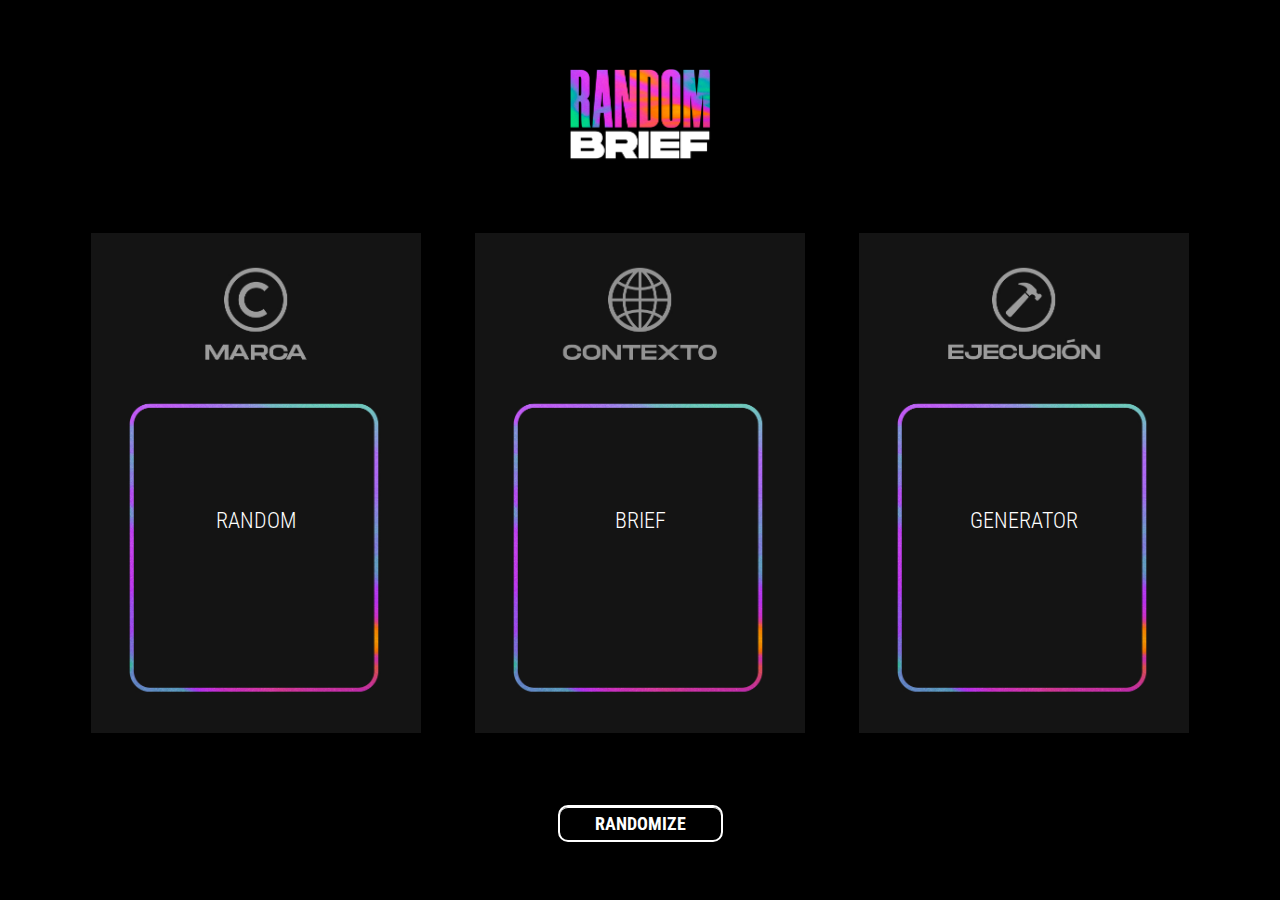
<file: index.html>
<!DOCTYPE html>
<html>
<head>
	<link href="https://fonts.googleapis.com/css2?family=Roboto+Condensed:wght@700&display=swap" rel="stylesheet">
	<meta http-equiv="Content-Type" content="text/html; charset=utf-8"/>
	<title>Random Brief</title>
	<link rel="shortcut icon" href="randombrief.jpg">
	<link rel="stylesheet" type="text/css" href="css/RandomBrief.css">
</head>

<body>
	<div class="main-container">
		<div class="header-contaienr"><img src="img/randombrief.jpg" class="header-img"></div>
		<div class="cards-container">
			<div class="individual-card card-marca">
				<div id="random-marca" class="card-text"></div>
			</div>
			<div class="individual-card card-contexto">
				<div id="random-contexto" class="card-text"></div>  
			</div>
			<div class="individual-card card-ejecucion">
				<div id="random-ejecucion" class="card-text"></div>
			</div>
		</div>
		<div class="footer-container"><a href="#" class="footer-btn" id="generate">RANDOMIZE</a></div>
	</div>
	<script src="js/RandomBrief.js"></script>
</body>
</html>
</file>
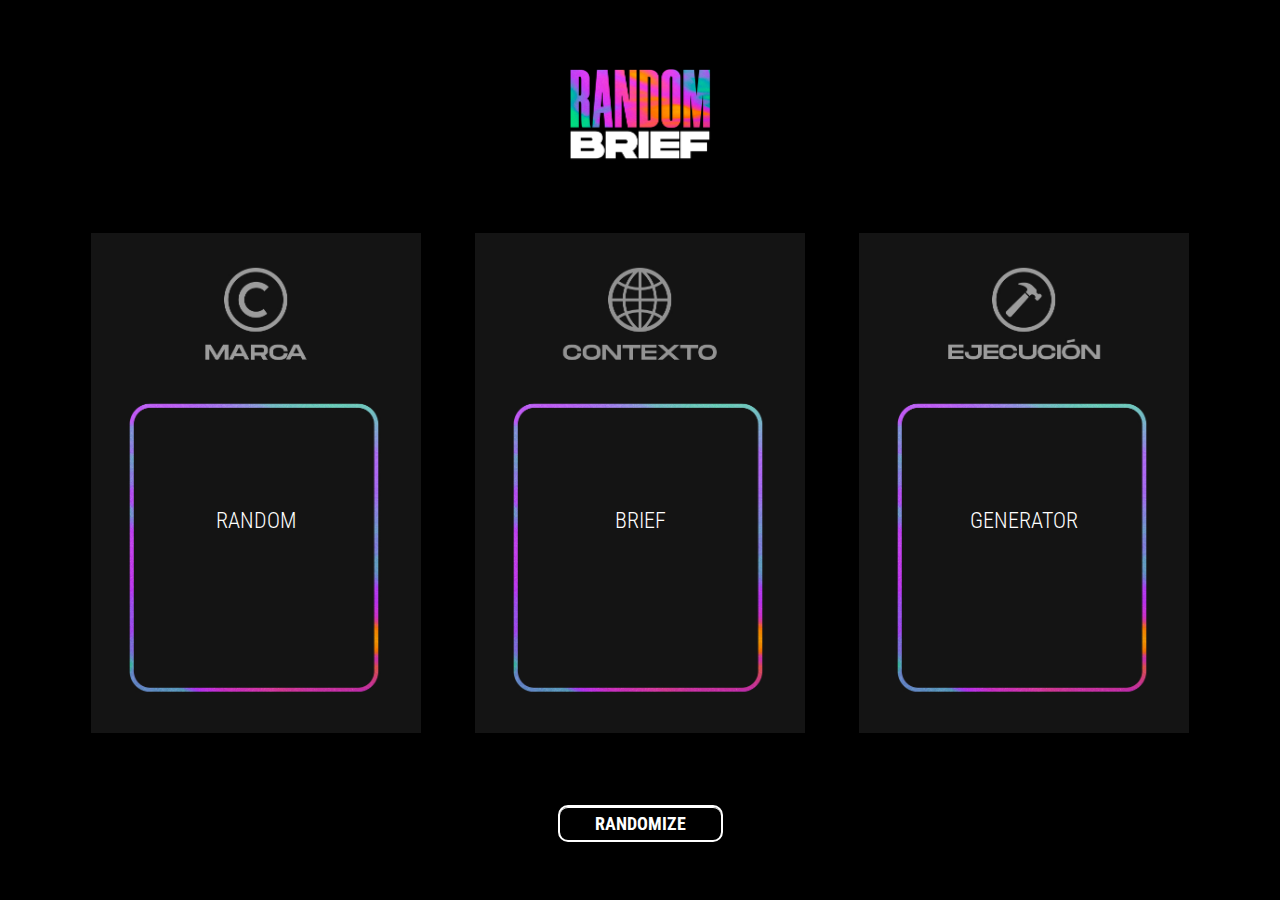
<file: RandomBrief.html>
<!DOCTYPE html>
<html>
<head>
	<link href="https://fonts.googleapis.com/css2?family=Roboto+Condensed:wght@700&display=swap" rel="stylesheet">
	<meta http-equiv="Content-Type" content="text/html; charset=utf-8"/>
	<title>Random Brief</title>
	<link rel="shortcut icon" href="randombrief.jpg">
	<link rel="stylesheet" type="text/css" href="css/RandomBrief.css">
</head>

<body>
	<div class="main-container">
		<div class="header-contaienr"><img src="img/randombrief.jpg" class="header-img"></div>
		<div class="cards-container">
			<div class="individual-card card-marca">
				<div id="random-marca" class="card-text"></div>
			</div>
			<div class="individual-card card-contexto">
				<div id="random-contexto" class="card-text"></div>  
			</div>
			<div class="individual-card card-ejecucion">
				<div id="random-ejecucion" class="card-text"></div>
			</div>
		</div>
		<div class="footer-container"><a href="#" class="footer-btn" id="generate">RANDOMIZE</a></div>
	</div>
	<script src="js/RandomBrief.js"></script>
</body>
</html>
</file>
<file: css/RandomBrief.css>
body {
	margin: 0;
}

.main-container {
	height: 100vh;
	display: flex;
	flex-direction: column;
	justify-content: space-evenly;
	background-color: #000;
}


/*HEADER INICIO*/
.header-contaienr {
	margin: 15px 0;
	text-align: center;
}

.header-img {
	width: 150px
}
/*HEADER FIN*/




/*CARTAS INICIO*/
.cards-container {
	width: 90%;
	margin-bottom: 15px;
	display: flex;
	justify-content: space-evenly;
	align-items: center;
	flex-wrap: wrap;
	align-self: center;
}

.individual-card {
	height: 500px;
	width: calc(100% / 3);
	text-align: center;
	background-size: 330px 500px;
	background-repeat: no-repeat;
	background-position: center;
}

.card-contexto {
	background-image: url("../img/cartacontexto.jpg");
}
.card-marca {
	background-image: url("../img/cartamarca.jpg");
}
.card-ejecucion{
	background-image: url("../img/cartaejecucion.jpg");
}

.card-text{
	width: 180px;
	position: relative;
	top: 55%;
	margin: 0 auto;
	color: #fff;
	font-family: 'Roboto Condensed', sans-serif;
	font-size: 22px;
	font-weight: 300;
}
/*CARTAS FIN*/

/*BOTON INICIO*/
.footer-container {
	margin: 15px;
	text-align: center;
}

.footer-btn {
	padding:6px 35px;
	background-color:transparent;
	cursor:pointer;
	color:white;
	font-family: 'Roboto Condensed', sans-serif;
	font-size:18px;
	font-weight:bold;
	text-decoration:none;
	border-radius:10px;
	box-shadow:inset 0px 1px 0px 0px #ffffff;
	border:2.5px solid #ffffff;
}
.footer-btn:hover {
	background-color:transparent;
}
.footer-btn:active {
	border:3.5px solid #d2d2d2;
	color:#d2d2d2;
	transform: translate(-50%, -50%);
}
/*BOTON FIN*/


/*RESPONSIVE INICIO*/

@media (min-width: 1200px) and (max-height: 800px) { 
	.individual-card {
		height: 350px;
		width: 235px;
		background-size: 235px 350px;
		margin-bottom: 15px;
	}
	.card-text{
		width: 140px;
		font-size: 18px;
	}
}

@media (max-width: 1200px) and (min-height: 800px) { 
	.card-contexto {
		background-image: url("../img/cartacontextochica.jpg");
	}
	.card-marca {
		background-image: url("../img/cartamarcachica.jpg");
	}
	.card-ejecucion{
		background-image: url("../img/cartaejecucionchica.jpg");
	}
	.individual-card {
		height: 180px;
		width: 450px;
		background-size: 450px 180px;
		margin-bottom: 15px;
	}
	.card-text{
		width: 300px;
		top: 50%;
	}

}

@media (max-width: 1200px) and (max-height: 800px) { 

	.individual-card {
		height: 350px;
		width: 235px;
		background-size: 230px 350px;
		margin-bottom: 15px;
	}

	.card-text{
		width: 140px;
		font-size: 18px;
	}
}

@media (max-width: 800px) and (max-height: 800px) { 
	.individual-card {
		height: 120px;
		width: 370px;
		background-size: 370px 120px;
		margin-bottom: 10px;
	}
	.card-contexto {
		background-image: url("../img/cartacontextochica.jpg");
	}
	.card-marca {
		background-image: url("../img/cartamarcachica.jpg");
	}
	.card-ejecucion{
		background-image: url("../img/cartaejecucionchica.jpg");
	}
	.card-text{
		width: 320px;
		top: 43%;
	}
}

@media (max-width: 500px) and (min-height: 800px) { 
	.individual-card {
		height: 130px;
		width: 350px;
		background-size: 350px 130px;
	}
	.card-text{
		font-size: 18px;
		width: 270px;
		top: 43%;
	}
}

@media (max-width: 500px) and (max-height: 800px) { 
	.individual-card {
		height: 100px;
		width: 320px;
		background-size: 320px 100px;
	}
	.card-text{
		width: 220px;
		font-size: 14px;
	}
}


/*RESPOINSIVE FIN*/
</file>
